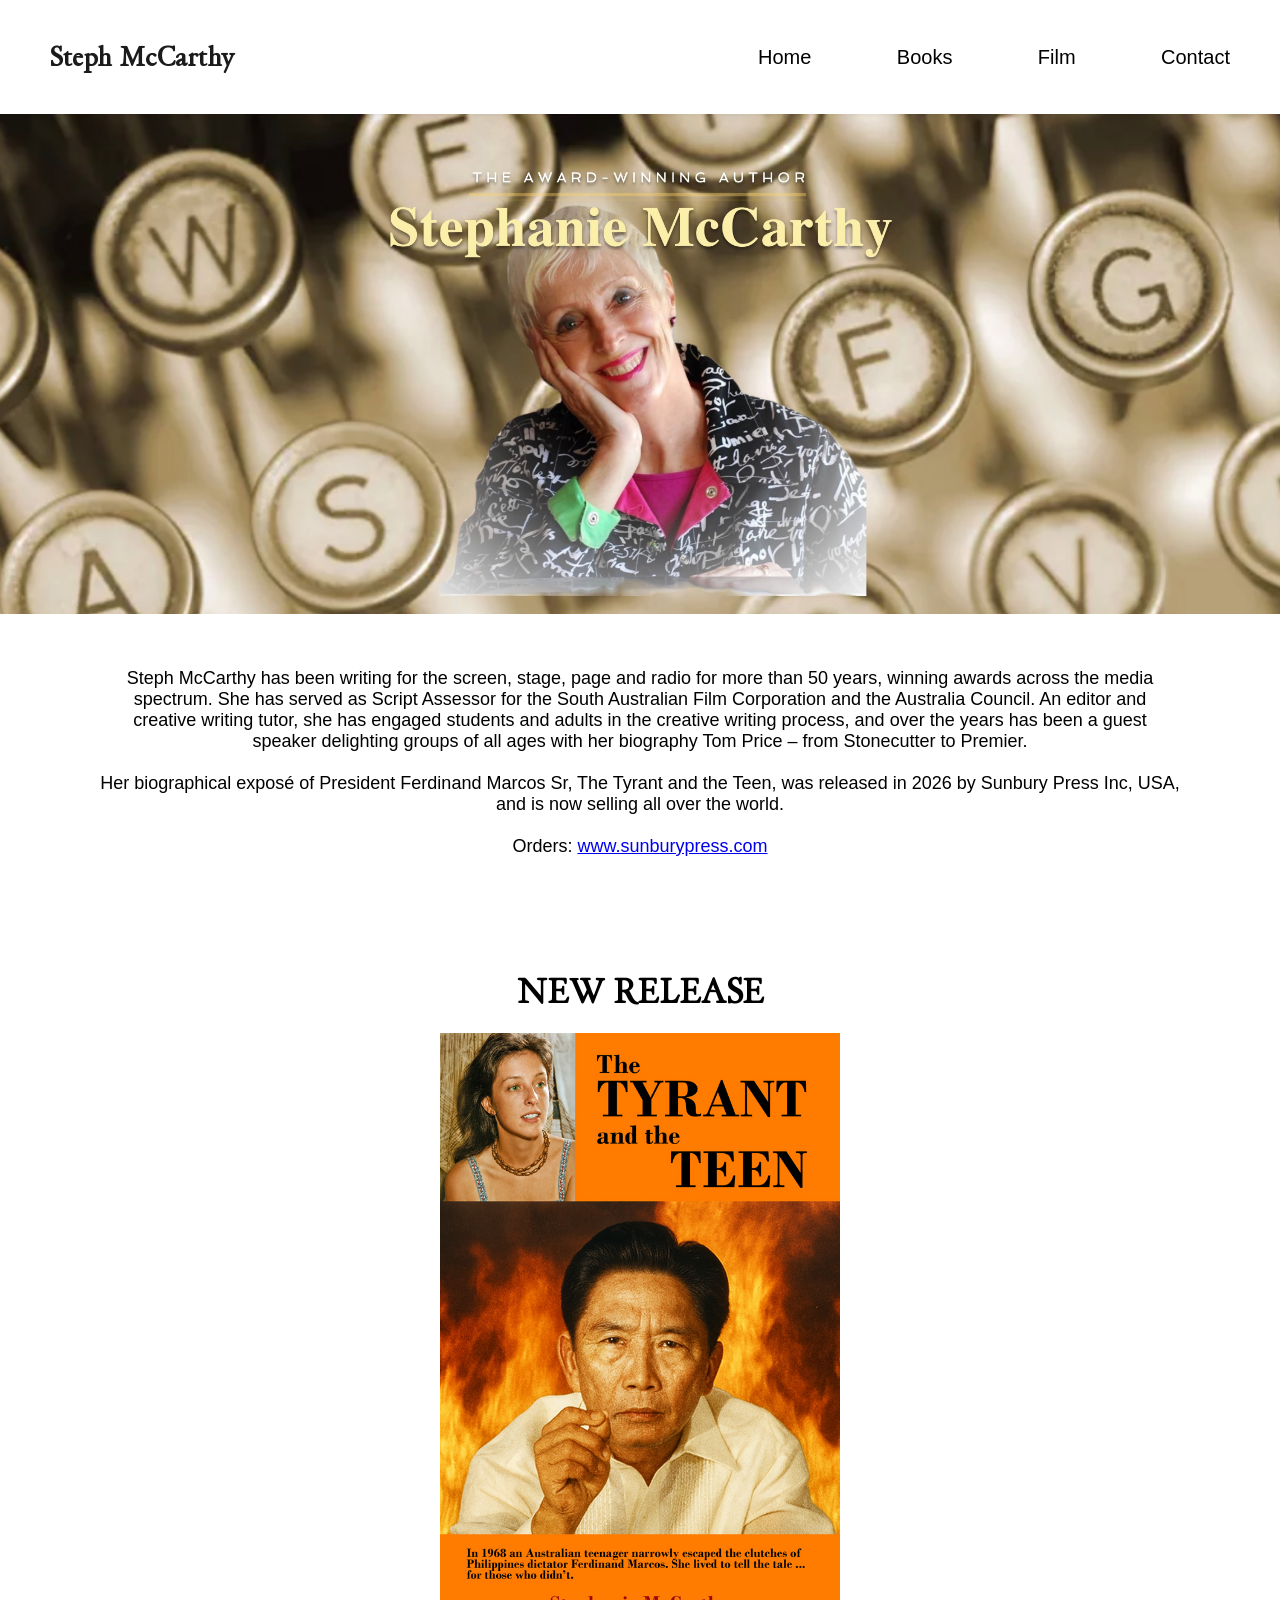
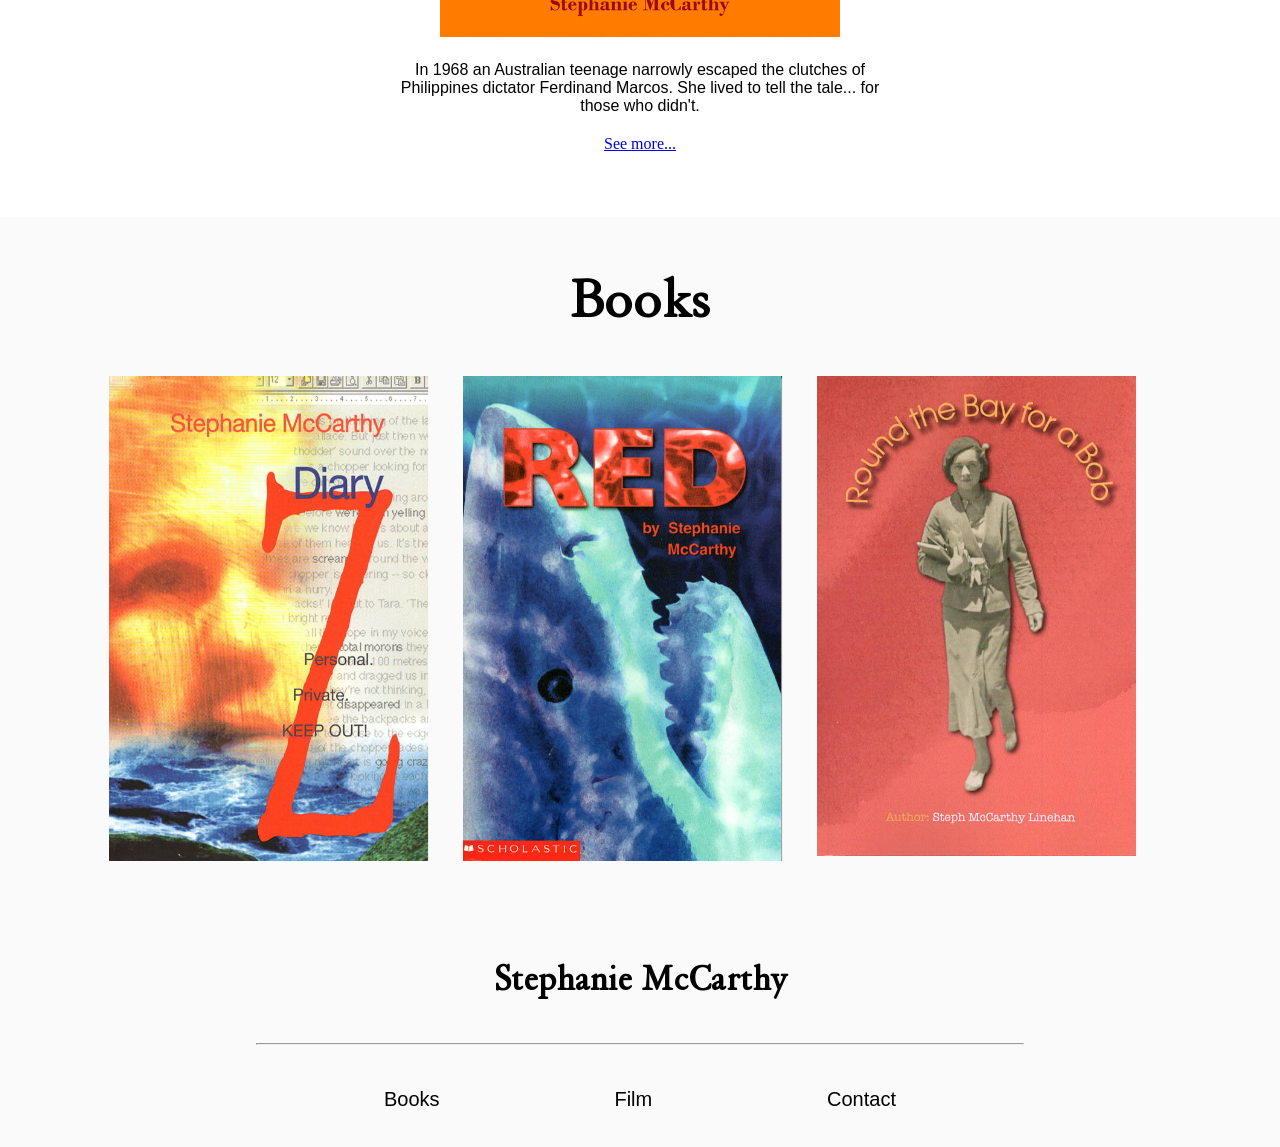
<file: index.html>
<!DOCTYPE html>
<html lang="en">
	<head>
		<meta charset="UTF-8" />
		<meta name="viewport" content="width=device-width, initial-scale=1.0" />
		<title>Steph McCarthy</title>
		<link rel="stylesheet" href="style.css" />
		<link rel="stylesheet" href="https://cdn.jsdelivr.net/npm/swiper@11/swiper-bundle.min.css" />
	</head>
	<body>
		<div class="mobile-menu hidden">
			<div class="full-screen-menu">
				<div class="mobile-nav-links">
					<ul>
						<a href="./index.html">
							<li>Home</li>
						</a>
						<a href="./books.html">
							<li>Books</li>
						</a>
						<a href="./film.html">
							<li>Film</li>
						</a>
						<a href="./contact.html">
							<li>Contact</li>
						</a>
					</ul>
				</div>
			</div>
		</div>
		<div class="header">
			<div class="logo">
				<a href="./index.html">
					<h1>Steph McCarthy</h1>
				</a>
			</div>
			<div class="nav-links">
				<ul>
					<a href="./index.html">
						<li>Home</li>
					</a>
					<a href="./books.html">
						<li>Books</li>
					</a>
					<a href="./film.html">
						<li>Film</li>
					</a>
					<a href="./contact.html">
						<li>Contact</li>
					</a>
				</ul>
			</div>
			<div class="hamburger header" onclick="toggleNav()">
				<span></span>
				<span></span>
				<span class="last-span"></span>
			</div>
		</div>
		<!-- ENDHEADER -->
		<div class="hero">
			<img src="./assets/Hero.jpg" alt="Stephanie McCarthy" />
		</div>
		<div class="about max-width">
			<p class="max-width" style="margin: 0 auto">
				Steph McCarthy has been writing for the screen, stage, page and radio for more than 50 years, winning awards across the media spectrum. She has served as Script Assessor for the South Australian Film Corporation and the Australia Council. An editor and creative writing tutor, she has engaged students and adults in the creative writing process, and over the years has been a guest speaker delighting groups of all ages with her biography Tom Price – from Stonecutter to Premier.
				<br /><br />
				Her biographical exposé of President Ferdinand Marcos Sr, The Tyrant and the Teen, was released in 2026 by Sunbury Press Inc, USA, and is now selling all over the world.
				<br /><br />
				Orders: <a href="http://www.sunburypress.com" target="_blank">www.sunburypress.com</a>
			</p>
		</div>
		<div class="new-release">
			<h1>NEW RELEASE</h1>
			<div class="book-img">
				<img src="./assets/t&t.jpg" alt="The Tyrant & the Teen" />
			</div>
			<p>In 1968 an Australian teenage narrowly escaped the clutches of Philippines dictator Ferdinand Marcos. She lived to tell the tale... for those who didn't.</p>
			<a href="./books.html">See more...</a>
		</div>

		<div class="books-home">
			<h1>Books</h1>
			<br />

			<div class="swiper books-swiper max-width">
				<div class="swiper-wrapper">
					<div class="swiper-slide">
						<a href="./books.html"><img src="./assets/diary-z.jpeg" alt="Bloody Marvelous" /></a>
					</div>
					<div class="swiper-slide">
						<a href="./books.html"><img src="./assets/Red.jpg" alt="Bloody Marvelous" /></a>
					</div>
					<div class="swiper-slide">
						<a href="./books.html"><img src="./assets/Bay-for-a-Bob.jpeg" alt="Bay For a Bob" /></a>
					</div>
					<div class="swiper-slide">
						<a href="./books.html"><img src="./assets/Tom.jpg" alt="Tom" /></a>
					</div>
					<div class="swiper-slide">
						<a href="./books.html"><img src="./assets/Erogeny.jpg" alt="Erogenyy" /></a>
					</div>
					<div class="swiper-slide">
						<a href="./books.html"><img src="./assets/diary-z.jpeg" alt="Diary Z" /></a>
					</div>
					<div class="swiper-slide">
						<a href="./books.html"><img src="./assets/MCD-1.jpg" alt="Bloody Marvelous" /></a>
					</div>
					<div class="swiper-slide">
						<a href="./books.html"><img src="./assets/MCD-2.jpg" alt="MCD 2>" /></a>
					</div>
					<div class="swiper-slide">
						<a href="./books.html"><img src="./assets/Bloody-Marvelous.jpg" alt="Bloody Marvelous" /></a>
					</div>
				</div>
			</div>
		</div>

		<!-- <div class="in-the-press">
      <h1>In the Press</h1>
      <br />
      <div class="swiper in-the-press-swiper max-width">
        <div class="swiper-wrapper">
          <div class="swiper-slide">
            <h2>Lorem Ipsum</h2>
            <p>Lorem, ipsum dolor sit amet consectetur adipisicing elit. Error voluptatum aspernatur praesentium autem voluptatem asperiores laboriosam! Natus maxime in ad? Doloremque ducimus nobis quos nesciunt enim, officia ipsam non reiciendis?</p>
            <a href="/" target="_blank">See More</a>
          </div>
          <div class="swiper-slide">
            <h2>Lorem Ipsum</h2>
            <p>Lorem, ipsum dolor sit amet consectetur adipisicing elit. Error voluptatum aspernatur praesentium autem voluptatem asperiores laboriosam! Natus maxime in ad? Doloremque ducimus nobis quos nesciunt enim, officia ipsam non reiciendis?</p>
            <a href="/" target="_blank">See More</a>
          </div>
          <div class="swiper-slide">
            <h2>Lorem Ipsum</h2>
            <p>Lorem, ipsum dolor sit amet consectetur adipisicing elit. Error voluptatum aspernatur praesentium autem voluptatem asperiores laboriosam! Natus maxime in ad? Doloremque ducimus nobis quos nesciunt enim, officia ipsam non reiciendis?</p>
            <a href="/" target="_blank">See More</a>
          </div>
          <div class="swiper-slide">
            <h2>Lorem Ipsum</h2>
            <p>Lorem, ipsum dolor sit amet consectetur adipisicing elit. Error voluptatum aspernatur praesentium autem voluptatem asperiores laboriosam! Natus maxime in ad? Doloremque ducimus nobis quos nesciunt enim, officia ipsam non reiciendis?</p>
            <a href="/" target="_blank">See More</a>
          </div>
        </div>
        <div class="swiper-button-next"></div>
        <div class="swiper-button-prev"></div>
      </div>
    </div> -->

		<footer>
			<h1>Stephanie McCarthy</h1>
			<br />
			<hr />
			<br />
			<div class="footer-nav-links">
				<ul>
					<a href="./books.html">
						<li>Books</li>
					</a>
					<a href="./film.html">
						<li>Film</li>
					</a>
					<a href="/contact.html">
						<li>Contact</li>
					</a>
				</ul>
			</div>
		</footer>
		<script src="https://cdnjs.cloudflare.com/ajax/libs/gsap/3.11.5/gsap.min.js"></script>
		<script src="https://cdn.jsdelivr.net/npm/swiper@11/swiper-bundle.min.js"></script>
		<script src="script.js"></script>
	</body>
</html>
</file>
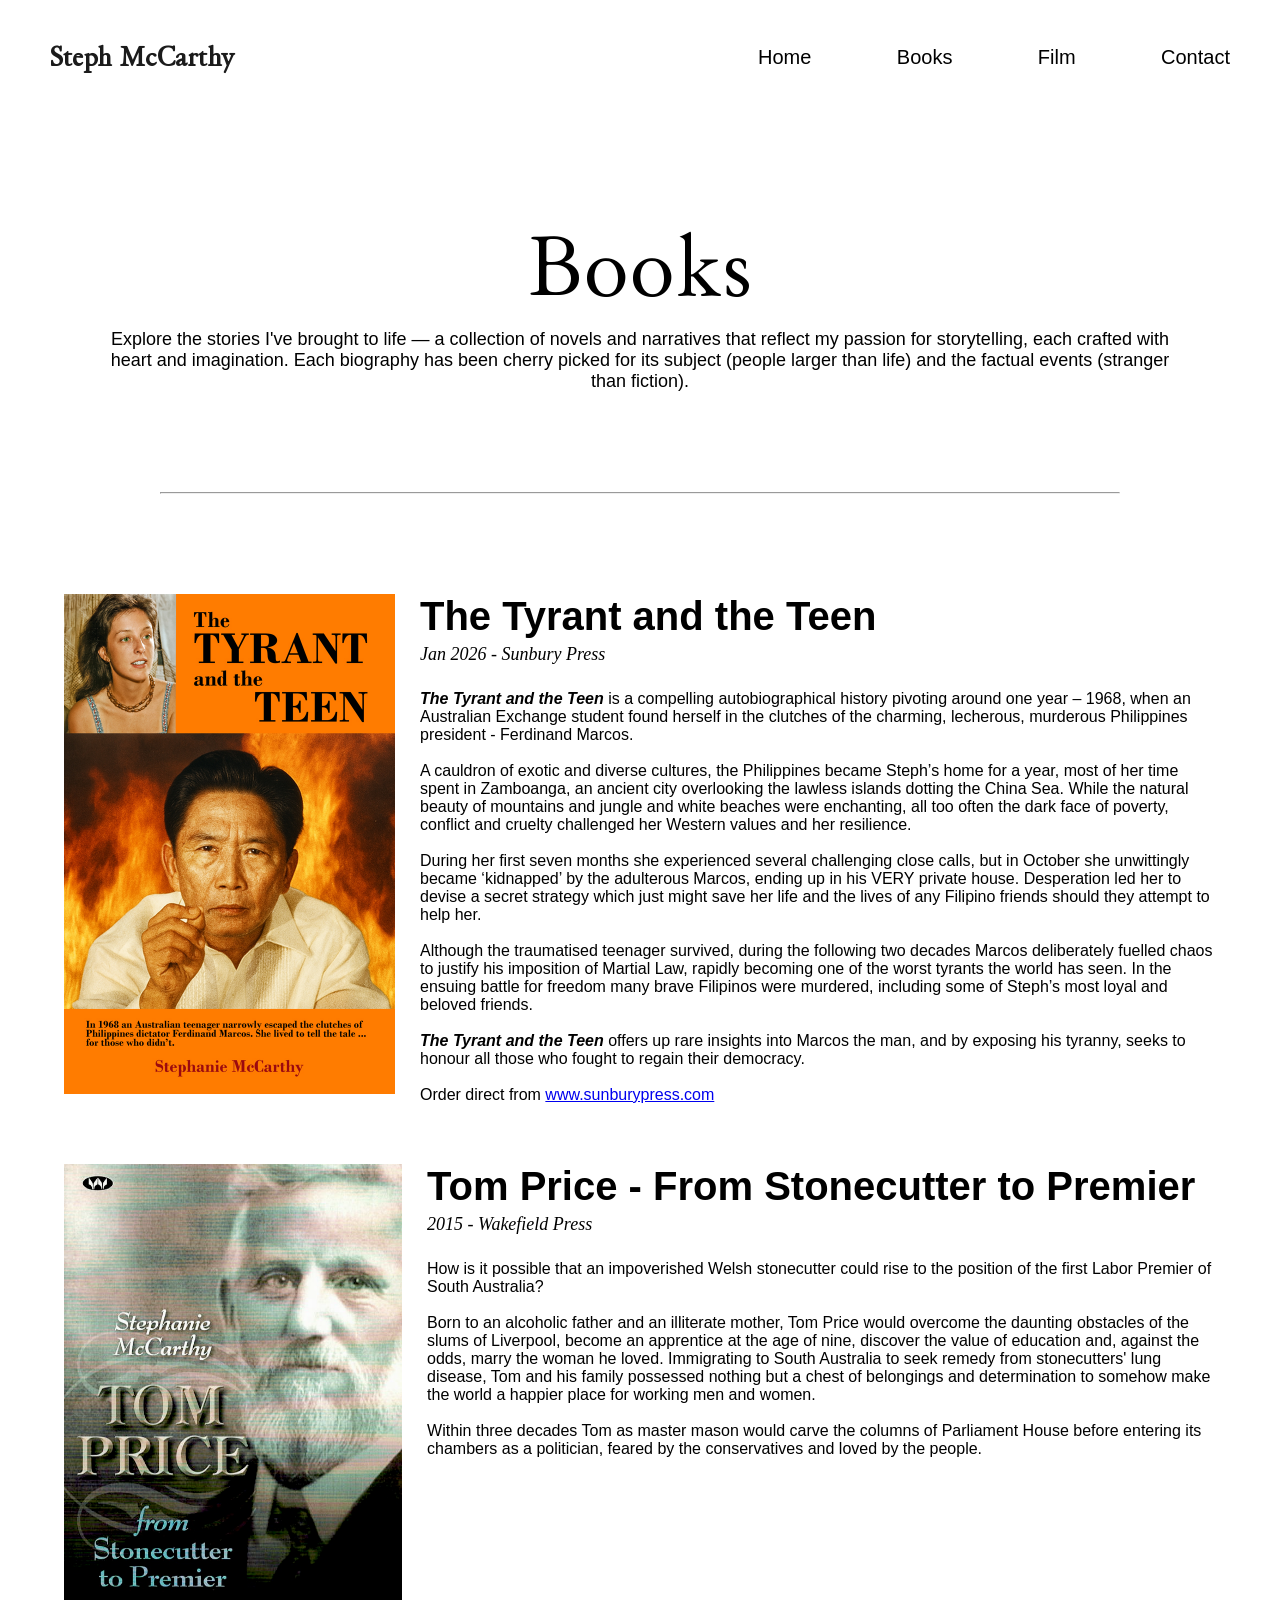
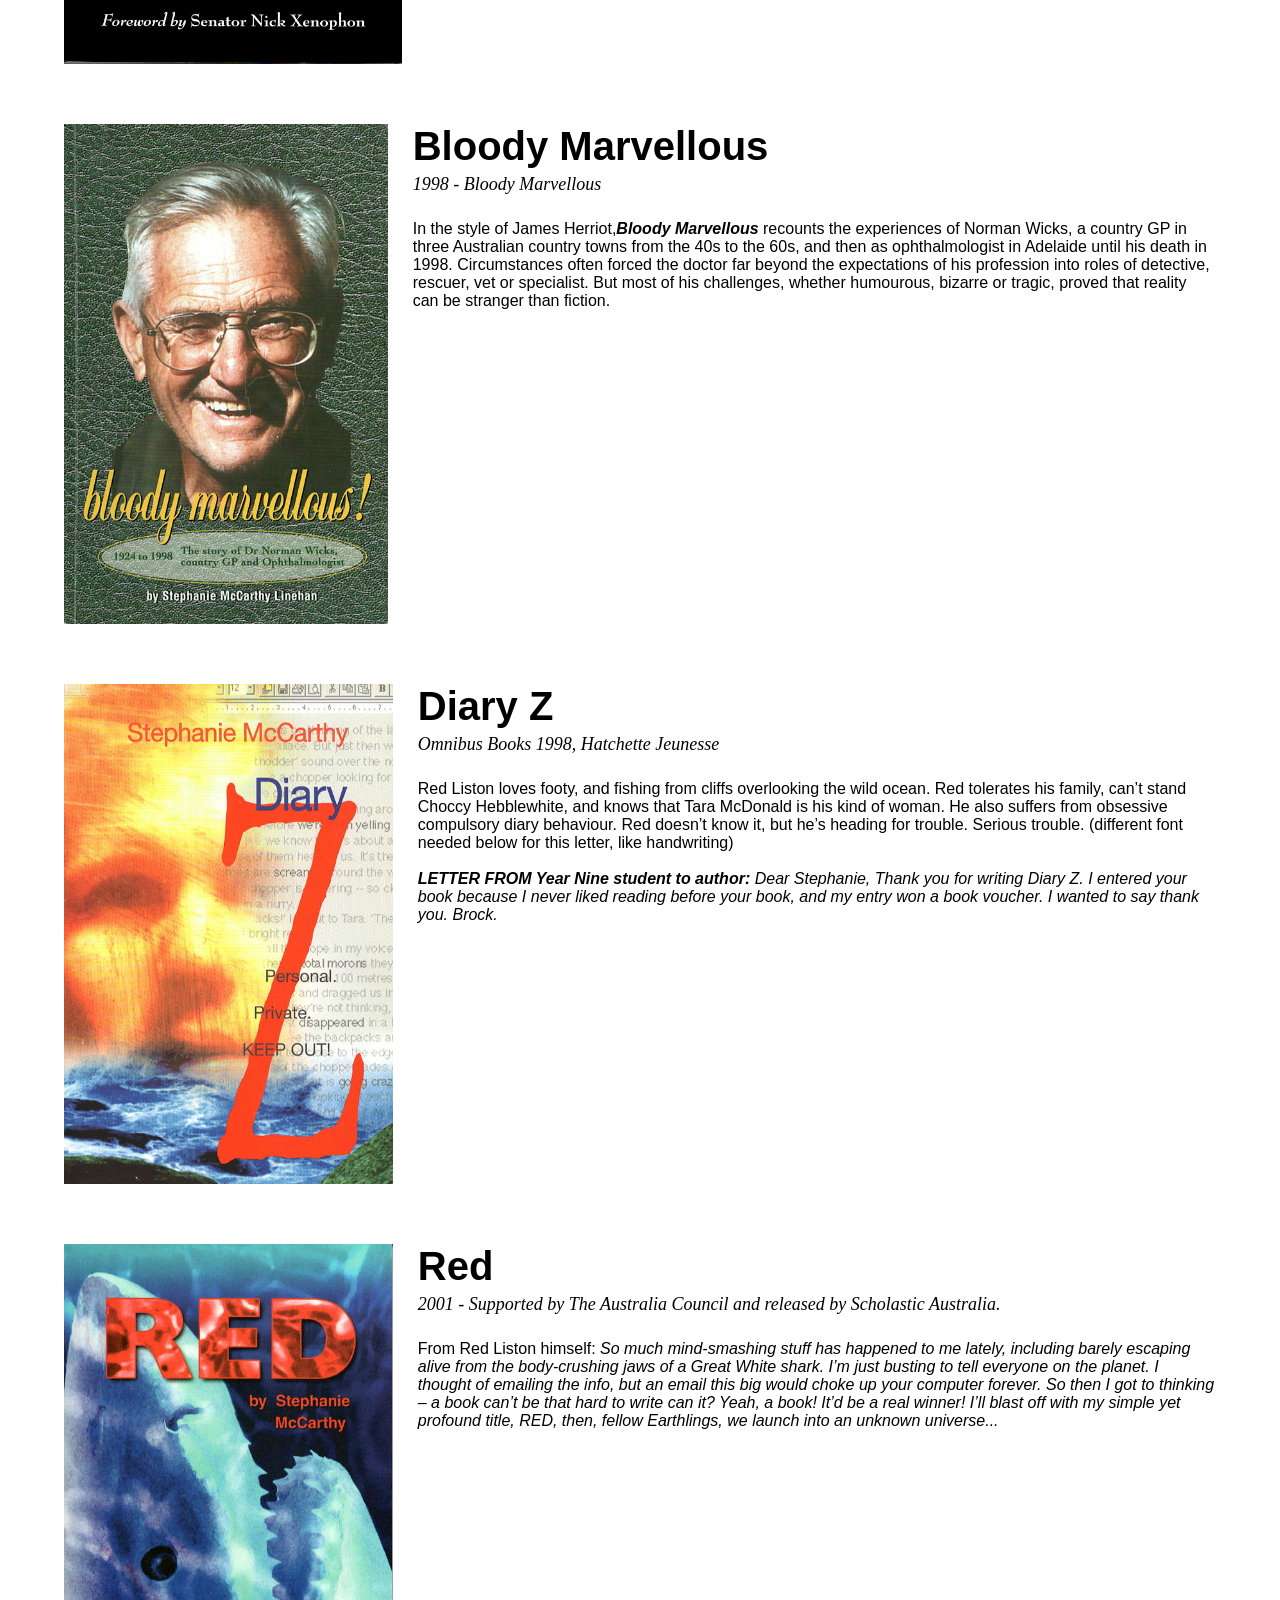
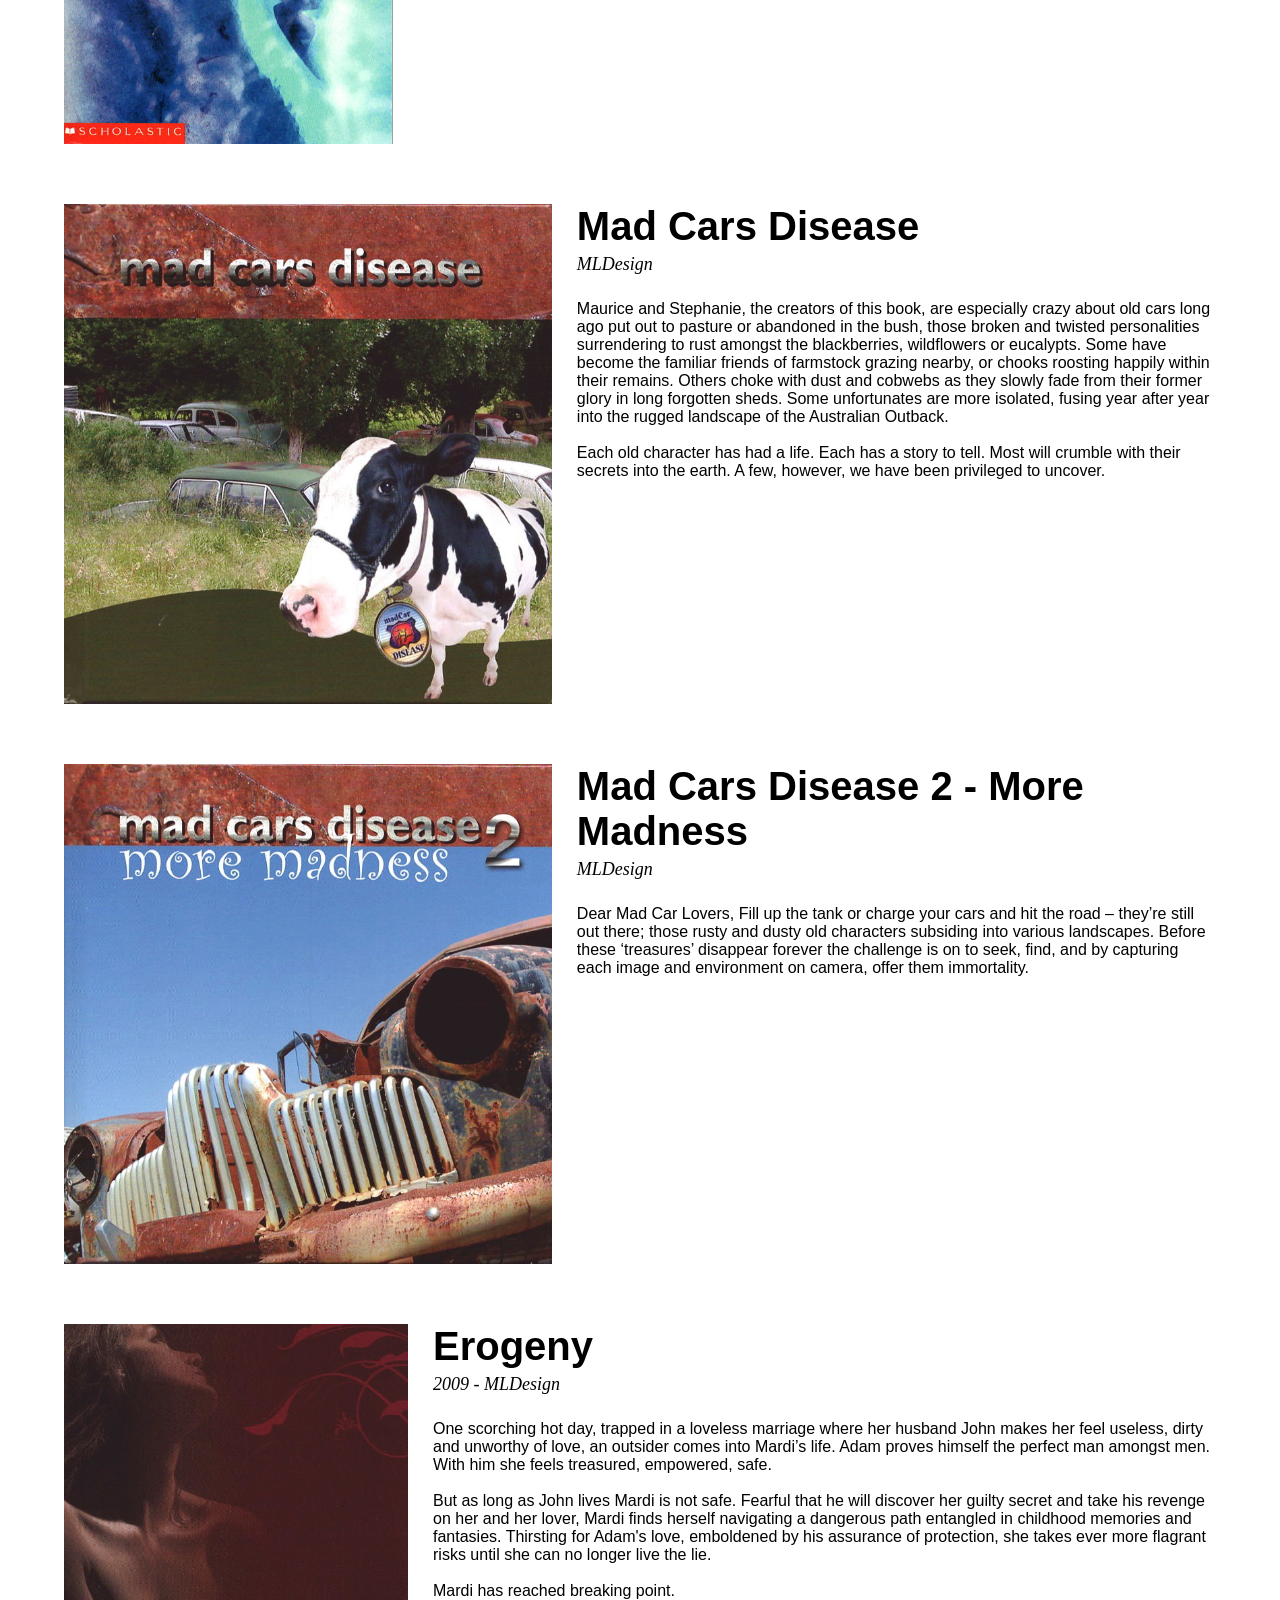
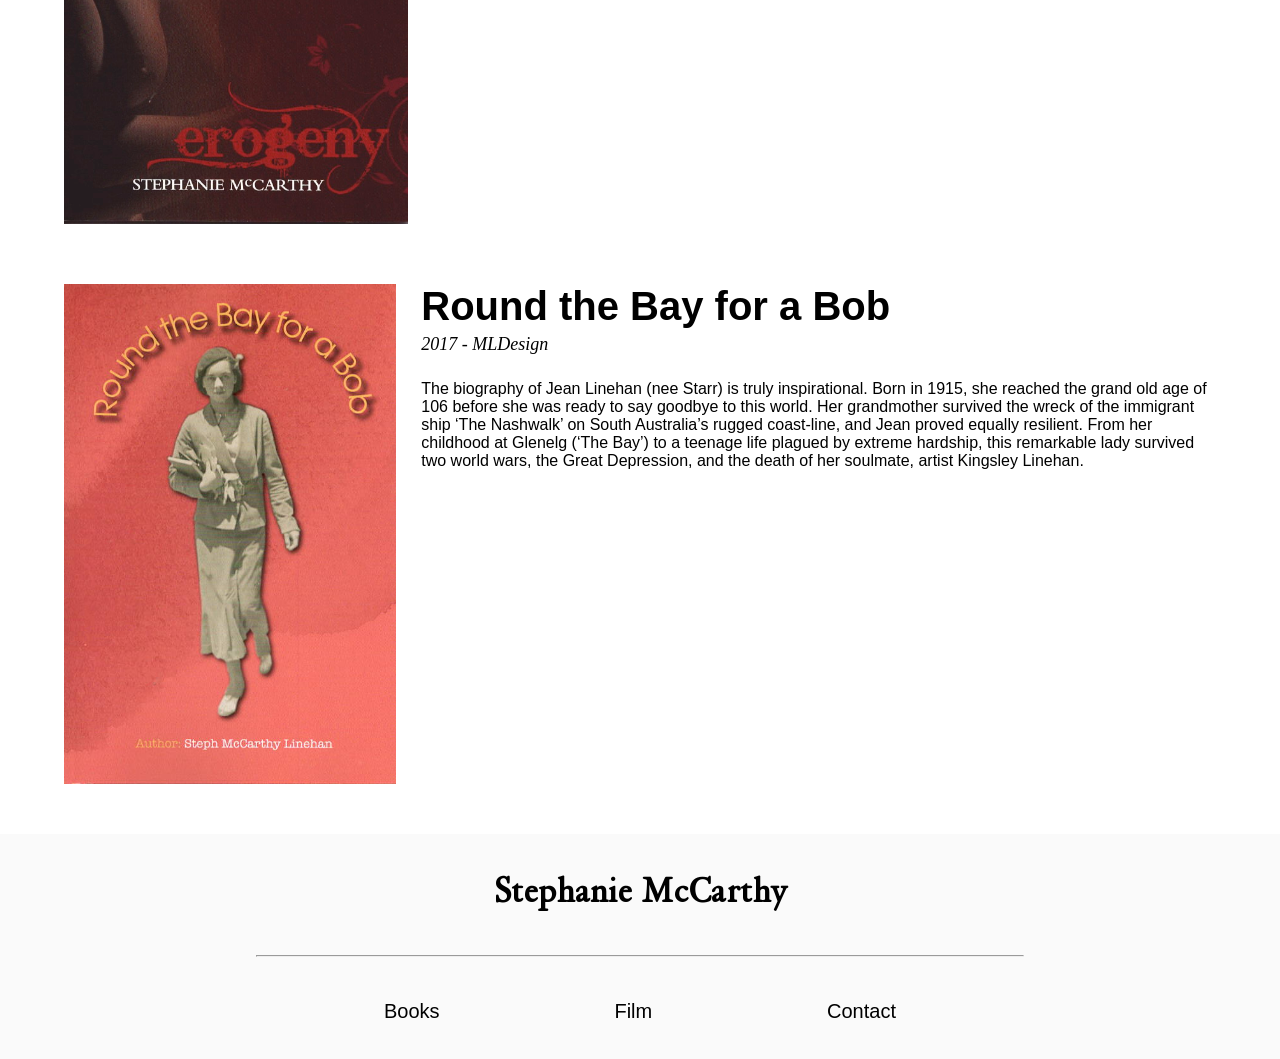
<file: books.html>
<!DOCTYPE html>
<html lang="en">
	<head>
		<meta charset="UTF-8" />
		<meta name="viewport" content="width=device-width, initial-scale=1.0" />
		<title>Steph McCarthy - Books</title>
		<link rel="stylesheet" href="style.css" />
	</head>
	<body>
		<div class="mobile-menu hidden">
			<div class="full-screen-menu">
				<div class="mobile-nav-links">
					<ul>
						<a href="./index.html">
							<li>Home</li>
						</a>
						<a href="./books.html">
							<li>Books</li>
						</a>
						<a href="./film.html">
							<li>Film</li>
						</a>
						<a href="./contact.html">
							<li>Contact</li>
						</a>
					</ul>
				</div>
			</div>
		</div>
		<div class="header">
			<div class="logo">
				<a href="./index.html">
					<h1>Steph McCarthy</h1>
				</a>
			</div>
			<div class="nav-links">
				<ul>
					<a href="./index.html">
						<li>Home</li>
					</a>
					<a href="./books.html">
						<li>Books</li>
					</a>
					<a href="./film.html">
						<li>Film</li>
					</a>
					<a href="./contact.html">
						<li>Contact</li>
					</a>
				</ul>
			</div>
			<div class="hamburger header" onclick="toggleNav()">
				<span></span>
				<span></span>
				<span class="last-span"></span>
			</div>
		</div>
		<!-- ENDHEADER -->
		<div class="books">
			<div class="intro max-width">
				<h1>Books</h1>
				<p class="max-width" style="margin: 0 auto">Explore the stories I've brought to life — a collection of novels and narratives that reflect my passion for storytelling, each crafted with heart and imagination. Each biography has been cherry picked for its subject (people larger than life) and the factual events (stranger than fiction).</p>
			</div>
			<hr />
			<div class="books-container">
				<div class="book-item max-width">
					<img src="./assets/t&t.jpg" alt="Tom" />
					<div class="book-info">
						<div class="book-heading">
							<h2>The Tyrant and the Teen</h2>
							<h3>Jan 2026 - Sunbury Press</h3>
						</div>
						<p>
							<span class="boldItalic">The Tyrant and the Teen</span> is a compelling autobiographical history pivoting around one year – 1968, when an Australian Exchange student found herself in the clutches of the charming, lecherous, murderous Philippines president - Ferdinand Marcos. <br /><br />
							A cauldron of exotic and diverse cultures, the Philippines became Steph’s home for a year, most of her time spent in Zamboanga, an ancient city overlooking the lawless islands dotting the China Sea. While the natural beauty of mountains and jungle and white beaches were enchanting, all too often the dark face of poverty, conflict and cruelty challenged her Western values and her resilience.
							<br /><br />
							During her first seven months she experienced several challenging close calls, but in October she unwittingly became ‘kidnapped’ by the adulterous Marcos, ending up in his VERY private house. Desperation led her to devise a secret strategy which just might save her life and the lives of any Filipino friends should they attempt to help her.
							<br />
							<br />
							Although the traumatised teenager survived, during the following two decades Marcos deliberately fuelled chaos to justify his imposition of Martial Law, rapidly becoming one of the worst tyrants the world has seen. In the ensuing battle for freedom many brave Filipinos were murdered, including some of Steph’s most loyal and beloved friends.
							<br /><br />
							<span class="boldItalic">The Tyrant and the Teen</span> offers up rare insights into Marcos the man, and by exposing his tyranny, seeks to honour all those who fought to regain their democracy. <br /><br />
							Order direct from <a href="http://www.sunburypress.com" target="_blank">www.sunburypress.com</a>
						</p>
					</div>
				</div>

				<div class="book-item max-width">
					<img src="./assets/Tom.jpg" alt="Tom" />
					<div class="book-info">
						<div class="book-heading">
							<h2>Tom Price - From Stonecutter to Premier</h2>
							<h3>2015 - Wakefield Press</h3>
						</div>
						<p>
							How is it possible that an impoverished Welsh stonecutter could rise to the position of the first Labor Premier of South Australia?<br /><br />Born to an alcoholic father and an illiterate mother, Tom Price would overcome the daunting obstacles of the slums of Liverpool, become an apprentice at the age of nine, discover the value of education and, against the odds, marry the woman he loved. Immigrating to South Australia to seek remedy from stonecutters' lung disease, Tom and his family possessed nothing but a chest of belongings and determination to somehow make the world a happier place for working men and women. <br /><br />Within three decades Tom as master mason would carve the columns of Parliament House before entering its chambers as a politician, feared by the
							conservatives and loved by the people.
						</p>
					</div>
				</div>

				<div class="book-item max-width">
					<img src="./assets/Bloody-Marvelous.jpg" alt="Bloody Marvelous" />
					<div class="book-info">
						<div class="book-heading">
							<h2>Bloody Marvellous</h2>
							<h3>1998 - Bloody Marvellous</h3>
						</div>
						<p>In the style of James Herriot,<span class="boldItalic">Bloody Marvellous</span> recounts the experiences of Norman Wicks, a country GP in three Australian country towns from the 40s to the 60s, and then as ophthalmologist in Adelaide until his death in 1998. Circumstances often forced the doctor far beyond the expectations of his profession into roles of detective, rescuer, vet or specialist. But most of his challenges, whether humourous, bizarre or tragic, proved that reality can be stranger than fiction.</p>
					</div>
				</div>

				<div class="book-item max-width">
					<img src="./assets/diary-z.jpeg" alt="Diary Z" />
					<div class="book-info">
						<div class="book-heading">
							<h2>Diary Z</h2>
							<h3>Omnibus Books 1998, Hatchette Jeunesse</h3>
						</div>
						<p>
							Red Liston loves footy, and fishing from cliffs overlooking the wild ocean. Red tolerates his family, can’t stand Choccy Hebblewhite, and knows that Tara McDonald is his kind of woman. He also suffers from obsessive compulsory diary behaviour. Red doesn’t know it, but he’s heading for trouble. Serious trouble. (different font needed below for this letter, like handwriting) <br /><br />
							<b>LETTER FROM Year Nine student to author:</b> <i>Dear Stephanie, Thank you for writing Diary Z. I entered your book because I never liked reading before your book, and my entry won a book voucher. I wanted to say thank you. Brock.</i>
						</p>
					</div>
				</div>

				<div class="book-item max-width">
					<img src="./assets/Red.jpg" alt="Diary Z" />
					<div class="book-info">
						<div class="book-heading">
							<h2>Red</h2>
							<h3>2001 - Supported by The Australia Council and released by Scholastic Australia.</h3>
						</div>
						<p>From Red Liston himself: <i>So much mind-smashing stuff has happened to me lately, including barely escaping alive from the body-crushing jaws of a Great White shark. I’m just busting to tell everyone on the planet. I thought of emailing the info, but an email this big would choke up your computer forever. So then I got to thinking – a book can’t be that hard to write can it? Yeah, a book! It’d be a real winner! I’ll blast off with my simple yet profound title, RED, then, fellow Earthlings, we launch into an unknown universe...</i></p>
					</div>
				</div>

				<div class="book-item max-width">
					<img src="./assets/MCD-1.jpg" alt="MCD>" />
					<div class="book-info">
						<div class="book-heading">
							<h2>Mad Cars Disease</h2>
							<h3>MLDesign</h3>
						</div>
						<p>
							Maurice and Stephanie, the creators of this book, are especially crazy about old cars long ago put out to pasture or abandoned in the bush, those broken and twisted personalities surrendering to rust amongst the blackberries, wildflowers or eucalypts. Some have become the familiar friends of farmstock grazing nearby, or chooks roosting happily within their remains. Others choke with dust and cobwebs as they slowly fade from their former glory in long forgotten sheds. Some unfortunates are more isolated, fusing year after year into the rugged landscape of the Australian Outback. <br /><br />
							Each old character has had a life. Each has a story to tell. Most will crumble with their secrets into the earth. A few, however, we have been privileged to uncover.
						</p>
					</div>
				</div>

				<div class="book-item max-width">
					<img src="./assets/MCD-2.jpg" alt="MCD 2>" />
					<div class="book-info">
						<div class="book-heading">
							<h2>Mad Cars Disease 2 - More Madness</h2>
							<h3>MLDesign</h3>
						</div>
						<p>Dear Mad Car Lovers, Fill up the tank or charge your cars and hit the road – they’re still out there; those rusty and dusty old characters subsiding into various landscapes. Before these ‘treasures’ disappear forever the challenge is on to seek, find, and by capturing each image and environment on camera, offer them immortality.</p>
					</div>
				</div>

				<div class="book-item max-width">
					<img src="./assets/Erogeny.jpg" alt="Erogeny" />
					<div class="book-info">
						<div class="book-heading">
							<h2>Erogeny</h2>
							<h3>2009 - MLDesign</h3>
						</div>
						<p>One scorching hot day, trapped in a loveless marriage where her husband John makes her feel useless, dirty and unworthy of love, an outsider comes into Mardi’s life. Adam proves himself the perfect man amongst men. With him she feels treasured, empowered, safe. <br /><br />But as long as John lives Mardi is not safe. Fearful that he will discover her guilty secret and take his revenge on her and her lover, Mardi finds herself navigating a dangerous path entangled in childhood memories and fantasies. Thirsting for Adam's love, emboldened by his assurance of protection, she takes ever more flagrant risks until she can no longer live the lie. <br /><br />Mardi has reached breaking point.</p>
					</div>
				</div>

				<div class="book-item max-width">
					<img src="./assets/Bay-for-a-Bob.jpeg" alt="Bay For a Bob" />
					<div class="book-info">
						<div class="book-heading">
							<h2>Round the Bay for a Bob</h2>
							<h3>2017 - MLDesign</h3>
						</div>
						<p>The biography of Jean Linehan (nee Starr) is truly inspirational. Born in 1915, she reached the grand old age of 106 before she was ready to say goodbye to this world. Her grandmother survived the wreck of the immigrant ship ‘The Nashwalk’ on South Australia’s rugged coast-line, and Jean proved equally resilient. From her childhood at Glenelg (‘The Bay’) to a teenage life plagued by extreme hardship, this remarkable lady survived two world wars, the Great Depression, and the death of her soulmate, artist Kingsley Linehan.</p>
					</div>
				</div>
			</div>
		</div>

		<footer>
			<h1>Stephanie McCarthy</h1>
			<br />
			<hr />
			<br />
			<div class="footer-nav-links">
				<ul>
					<a href="./books.html">
						<li>Books</li>
					</a>
					<a href="./film.html">
						<li>Film</li>
					</a>
					<a href="./contact.html">
						<li>Contact</li>
					</a>
				</ul>
			</div>
		</footer>
		<script src="https://cdnjs.cloudflare.com/ajax/libs/gsap/3.11.5/gsap.min.js"></script>
		<script src="https://cdn.jsdelivr.net/npm/swiper@11/swiper-bundle.min.js"></script>
		<script src="script.js"></script>
	</body>
</html>
</file>
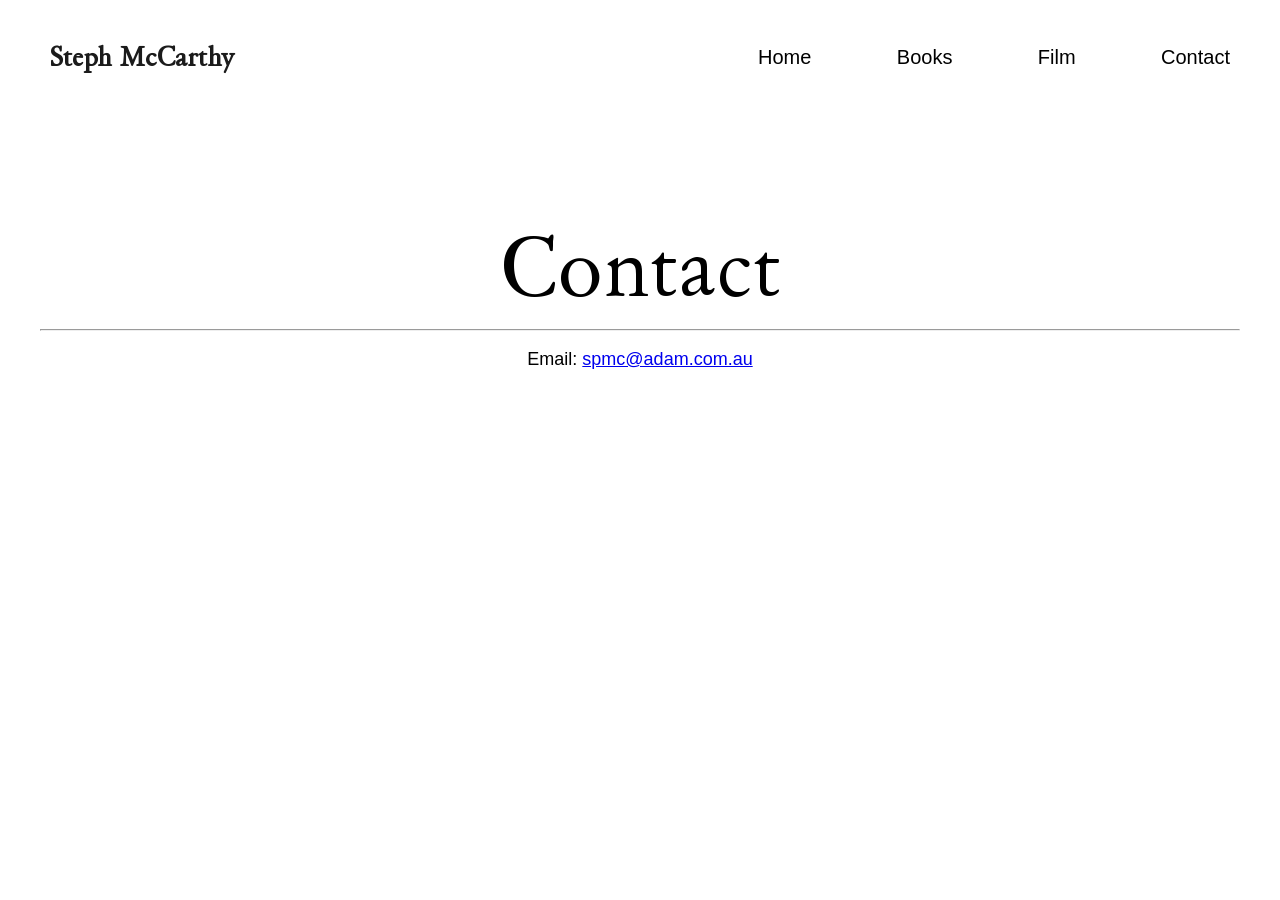
<file: contact.html>
<!DOCTYPE html>
<html lang="en">
  <head>
    <meta charset="UTF-8" />
    <meta name="viewport" content="width=device-width, initial-scale=1.0" />
    <title>Steph McCarthy - Contact</title>
    <link rel="stylesheet" href="style.css" />
  </head>
  <body>
    <div class="mobile-menu hidden">
      <div class="full-screen-menu">
        <div class="mobile-nav-links">
          <ul>
            <a href="./index.html">
              <li>Home</li>
            </a>
            <a href="./books.html">
              <li>Books</li>
            </a>
            <a href="./film.html">
              <li>Film</li>
            </a>
            <a href="/contact.html">
              <li>Contact</li>
            </a>
          </ul>
        </div>
      </div>
    </div>
    <div class="header">
      <div class="logo">
        <a href="./index.html">
          <h1>Steph McCarthy</h1>
        </a>
      </div>
      <div class="nav-links">
        <ul>
          <a href="./index.html">
            <li>Home</li>
          </a>
          <a href="./books.html">
            <li>Books</li>
          </a>
          <a href="./film.html">
            <li>Film</li>
          </a>
          <a href="./contact.html">
            <li>Contact</li>
          </a>
        </ul>
      </div>
      <div class="hamburger header" onclick="toggleNav()">
        <span></span>
        <span></span>
        <span class="last-span"></span>
      </div>
    </div>

    <div class="contact">
      <div class="intro max-width">
        <h1>Contact</h1>
        <hr />

        <br />
        <p class="max-width" style="margin: 0 auto">Email: <a href="mailto:spmc@adam.com.au">spmc@adam.com.au</a></p>
      </div>
    </div>
    <script src="https://cdnjs.cloudflare.com/ajax/libs/gsap/3.11.5/gsap.min.js"></script>
    <script src="https://cdn.jsdelivr.net/npm/swiper@11/swiper-bundle.min.js"></script>
    <script src="script.js"></script>
  </body>
</html>
</file>
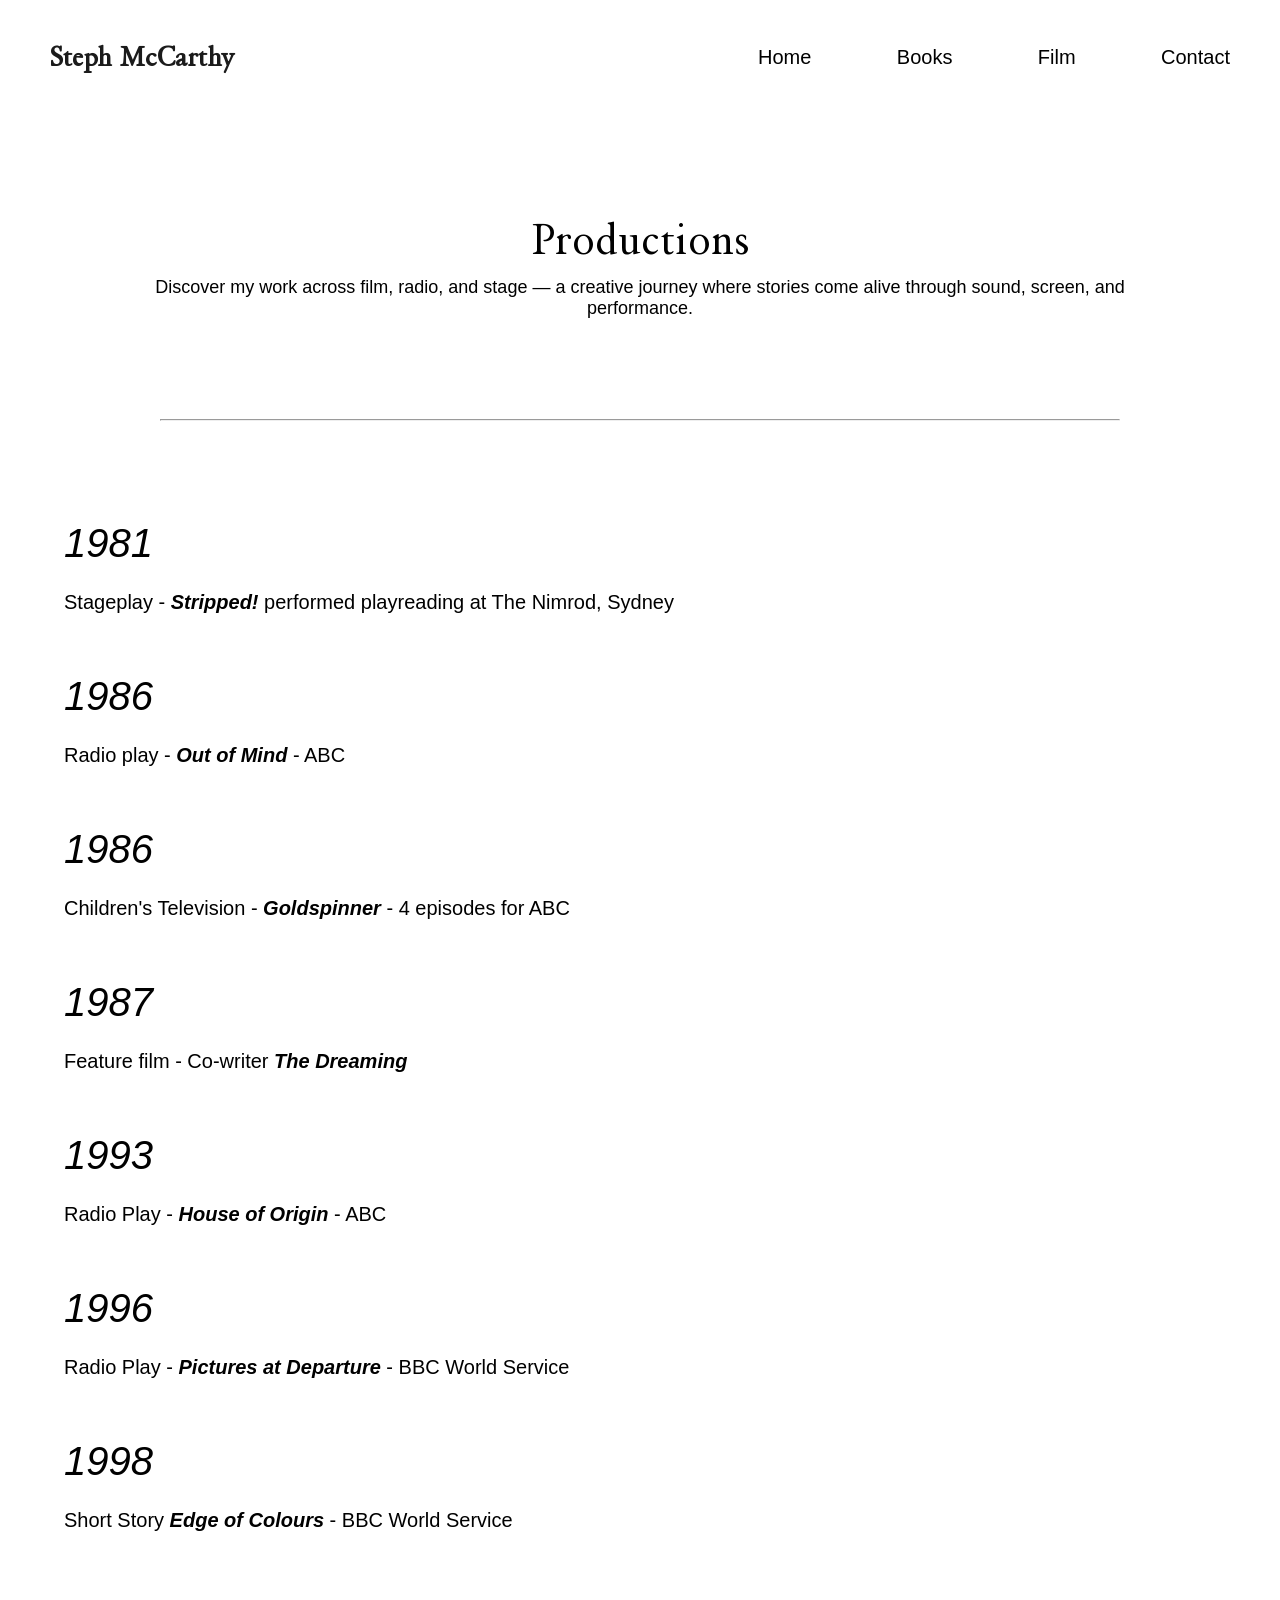
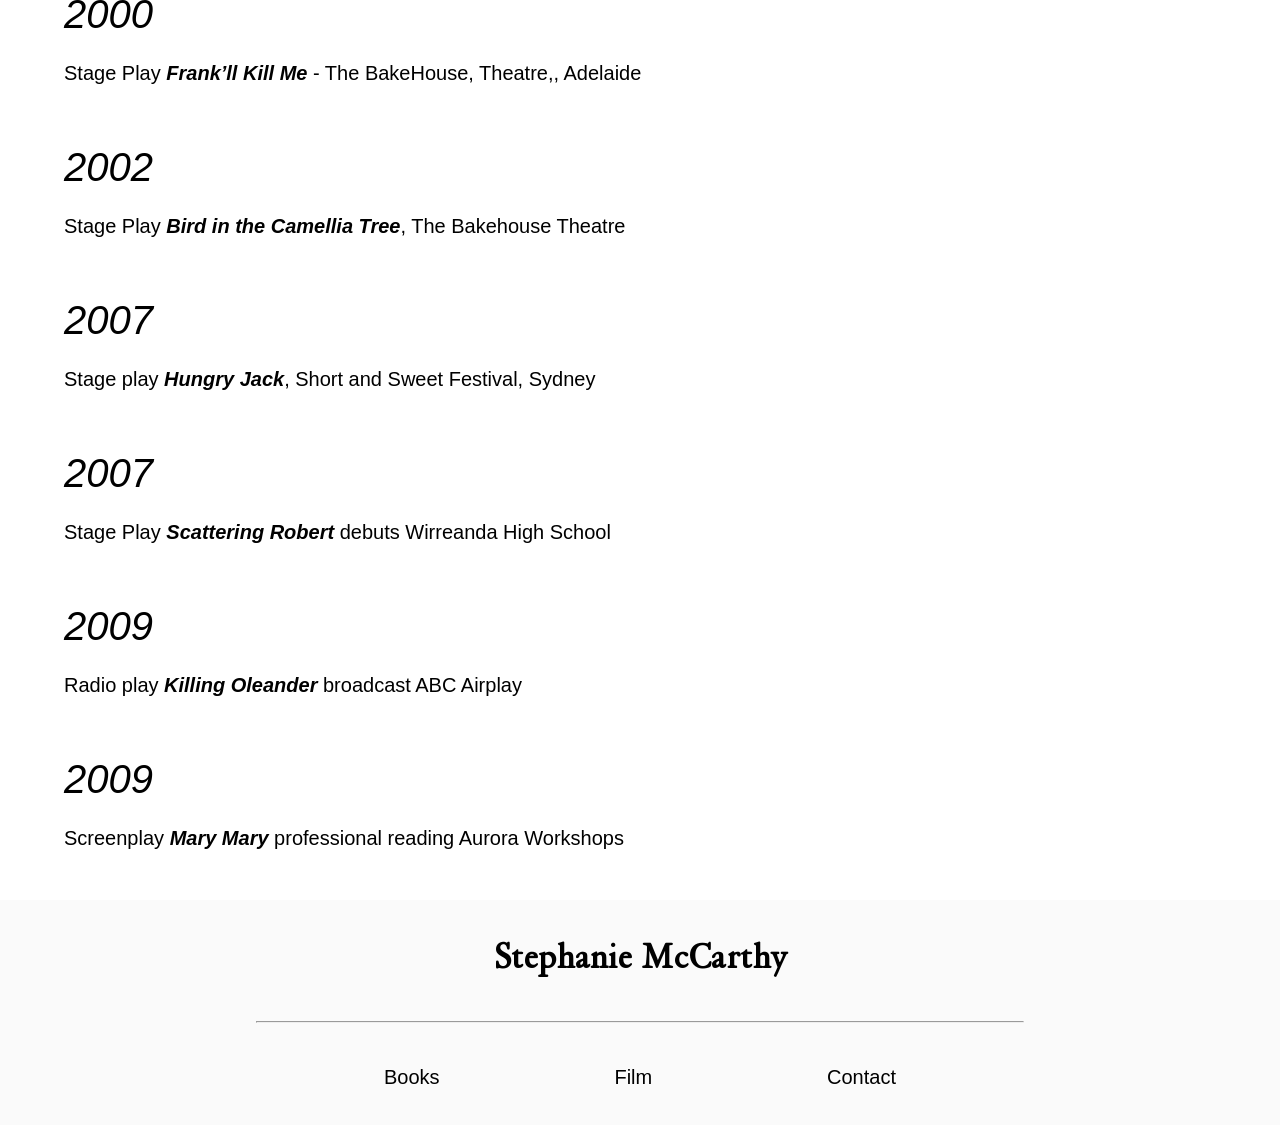
<file: film.html>
<!DOCTYPE html>
<html lang="en">
	<head>
		<meta charset="UTF-8" />
		<meta name="viewport" content="width=device-width, initial-scale=1.0" />
		<title>Steph McCarthy - Film</title>
		<link rel="stylesheet" href="style.css" />
	</head>
	<body>
		<div class="mobile-menu hidden">
			<div class="full-screen-menu">
				<div class="mobile-nav-links">
					<ul>
						<a href="./index.html">
							<li>Home</li>
						</a>
						<a href="./books.html">
							<li>Books</li>
						</a>
						<a href="./film.html">
							<li>Film</li>
						</a>
						<a href="./contact.html">
							<li>Contact</li>
						</a>
					</ul>
				</div>
			</div>
		</div>
		<div class="header">
			<div class="logo">
				<a href="./index.html">
					<h1>Steph McCarthy</h1>
				</a>
			</div>
			<div class="nav-links">
				<ul>
					<a href="./index.html">
						<li>Home</li>
					</a>
					<a href="./books.html">
						<li>Books</li>
					</a>
					<a href="./film.html">
						<li>Film</li>
					</a>
					<a href="./contact.html">
						<li>Contact</li>
					</a>
				</ul>
			</div>
			<div class="hamburger header" onclick="toggleNav()">
				<span></span>
				<span></span>
				<span class="last-span"></span>
			</div>
		</div>
		<!-- ENDHEADER -->
		<div class="links">
			<div class="intro max-width">
				<h1>Productions</h1>
				<p class="max-width" style="margin: 0 auto">Discover my work across film, radio, and stage — a creative journey where stories come alive through sound, screen, and performance.</p>
			</div>
			<hr />
			<div class="links-container">
				<div class="link-item max-width">
					<div class="link-info">
						<div class="link-heading">
							<h2>1981</h2>
						</div>
						<p>Stageplay - <b>Stripped!</b> performed playreading at The Nimrod, Sydney</p>
					</div>
				</div>

				<div class="link-item max-width">
					<div class="link-info">
						<div class="link-heading">
							<h2>1986</h2>
						</div>
						<p>Radio play - <b>Out of Mind</b> - ABC</p>
					</div>
				</div>

				<div class="link-item max-width">
					<div class="link-info">
						<div class="link-heading">
							<h2>1986</h2>
						</div>
						<p>Children&#39;s Television - <b>Goldspinner</b> - 4 episodes for ABC</p>
					</div>
				</div>

				<div class="link-item max-width">
					<div class="link-info">
						<div class="link-heading">
							<h2>1987</h2>
						</div>
						<p>Feature film - Co-writer <b>The Dreaming</b></p>
					</div>
				</div>

				<div class="link-item max-width">
					<div class="link-info">
						<div class="link-heading">
							<h2>1993</h2>
						</div>
						<p>Radio Play - <b>House of Origin</b> - ABC</p>
					</div>
				</div>

				<div class="link-item max-width">
					<div class="link-info">
						<div class="link-heading">
							<h2>1996</h2>
						</div>
						<p>Radio Play - <b>Pictures at Departure</b> - BBC World Service</p>
					</div>
				</div>

				<div class="link-item max-width">
					<div class="link-info">
						<div class="link-heading">
							<h2>1998</h2>
						</div>
						<p>Short Story <b>Edge of Colours</b> - BBC World Service</p>
					</div>
				</div>

				<div class="link-item max-width">
					<div class="link-info">
						<div class="link-heading">
							<h2>2000</h2>
						</div>
						<p>Stage Play <b>Frank’ll Kill Me</b> - The BakeHouse, Theatre,, Adelaide</p>
					</div>
				</div>

				<div class="link-item max-width">
					<div class="link-info">
						<div class="link-heading">
							<h2>2002</h2>
						</div>
						<p>Stage Play <b>Bird in the Camellia Tree</b>, The Bakehouse Theatre</p>
					</div>
				</div>

				<div class="link-item max-width">
					<div class="link-info">
						<div class="link-heading">
							<h2>2007</h2>
						</div>
						<p>Stage play <b>Hungry Jack</b>, Short and Sweet Festival, Sydney</p>
					</div>
				</div>

				<div class="link-item max-width">
					<div class="link-info">
						<div class="link-heading">
							<h2>2007</h2>
						</div>
						<p>Stage Play <b>Scattering Robert</b> debuts Wirreanda High School</p>
					</div>
				</div>

				<div class="link-item max-width">
					<div class="link-info">
						<div class="link-heading">
							<h2>2009</h2>
						</div>
						<p>Radio play <b>Killing Oleander</b> broadcast ABC Airplay</p>
					</div>
				</div>

				<div class="link-item max-width">
					<div class="link-info">
						<div class="link-heading">
							<h2>2009</h2>
						</div>
						<p>Screenplay <b>Mary Mary</b> professional reading Aurora Workshops</p>
					</div>
				</div>

				<!-- <br />
        <h1>Stage</h1>

        <div class="link-item max-width">
          <div class="link-info">
            <div class="link-heading">
              <h2>Frank’ll Kill Me</h2>
            </div>
            <p>2000: Full-length, performed over three nights at the Adelaide Festival of One.</p>
          </div>
        </div>

        <div class="link-item max-width">
          <div class="link-info">
            <div class="link-heading">
              <h2>Bird in the Camellia Tree</h2>
            </div>
            <p>2002: Full length, mentorship from the Australia Council,; joint winner in the national Rodney Seaborn award - $5000 to realise a professional performance reading.</p>
          </div>
        </div>

        <div class="link-item max-width">
          <div class="link-info">
            <div class="link-heading">
              <h2>Bird in the Camellia Tree</h2>
            </div>
            <p>2004: Full-length, short-listed by the Australia Council for a residency workshop in Banff, Canada.</p>
          </div>
        </div>

        <div class="link-item max-width">
          <div class="link-info">
            <div class="link-heading">
              <h2>Hungry Jack</h2>
            </div>
            <p>2007: Short play, selected for the Short & Sweet Festival at The Newtown Theatre in Sydney.</p>
          </div>
        </div>

        <div class="link-item max-width">
          <div class="link-info">
            <div class="link-heading">
              <h2>Scattering Robert</h2>
            </div>
            <p>2007: Full length, premieres at Wirreanda High School and performed by many other Australian high schools thereafter.</p>
          </div>
        </div>

        <br />
        <h1>Radio</h1>

        <div class="link-item max-width">
          <div class="link-info">
            <div class="link-heading">
              <h2>Out of Mind</h2>
            </div>
            <p>1987: Joint winner of the ABC Ian Reed prize</p>
          </div>
        </div>

        <div class="link-item max-width">
          <div class="link-info">
            <div class="link-heading">
              <h2>Pictures at Departure</h2>
            </div>
            <p>1995: BBC World Service Best Play Asia Pacific; AWGIE award (Australian Writers’ Guild)</p>
          </div>
        </div>

        <div class="link-item max-width">
          <div class="link-info">
            <div class="link-heading">
              <h2>Bird in the Camellia Tree</h2>
            </div>
            <p>1997: BBC World Service Silver Award</p>
          </div>
        </div>

        <div class="link-item max-width">
          <div class="link-info">
            <div class="link-heading">
              <h2>Killing Oleander</h2>
            </div>
            <p>2007: Best Play Asia Pacific, BBC World Service (from a record 1200 entries)</p>
          </div>
        </div>

        <div class="link-item max-width">
          <div class="link-info">
            <div class="link-heading">
              <h2>Killing Oleander</h2>
            </div>
            <p>2009: Broadcast by the ABC on AirPlay</p>
          </div>
        </div>

        <div class="link-item max-width">
          <div class="link-info">
            <div class="link-heading">
              <h2>Killing Oleander</h2>
            </div>
            <p>2010: wins Australian Writers’ Guild award</p>
          </div>
        </div> -->

				<!-- / -->
			</div>
		</div>

		<footer>
			<h1>Stephanie McCarthy</h1>
			<br />
			<hr />
			<br />
			<div class="footer-nav-links">
				<ul>
					<a href="./books.html">
						<li>Books</li>
					</a>
					<a href="./film.html">
						<li>Film</li>
					</a>
					<a href="./contact.html">
						<li>Contact</li>
					</a>
				</ul>
			</div>
		</footer>
		<script src="https://cdnjs.cloudflare.com/ajax/libs/gsap/3.11.5/gsap.min.js"></script>
		<script src="https://cdn.jsdelivr.net/npm/swiper@11/swiper-bundle.min.js"></script>
		<script src="script.js"></script>
	</body>
</html>
</file>
<file: style.css>
@font-face {
  font-family: "Day Roman";
  src: url("./assets/DayRoman.woff2") format("woff2"), url("./assets/DayRoman.woff") format("woff");
  font-weight: normal;
  font-style: normal;
  font-display: swap;
}
* {
  box-sizing: border-box;
  padding: 0px;
  margin: 0px;
}

body {
  background-color: #fff;
}

.max-width {
  max-width: 1200px;
  width: 90%;
}

h1 {
  font-family: "Day Roman", serif;
}

h2 {
  font-family: "Helvetica", sans-serif;
  font-weight: 600;
}

p {
  font-weight: 100;
  font-family: "Helvetica", sans-serif;
}

.button {
  text-decoration: none;
  padding: 10px 45px;
  font-family: Helvetica, sans-serif;
  border: 1px solid;
  background-color: rgb(36, 140, 230);
  color: #fff;
  max-width: max-content;
}

.hamburger {
  padding: 0px !important;
  cursor: pointer;
  display: none !important;
  align-items: center;
  justify-content: center;
  flex-direction: column;
  position: absolute;
  top: 50%;
  right: 1%;
  transform: translate(-50%, -5%);
  z-index: 1001;
}
@media (max-width: 800px) {
  .hamburger {
    display: flex !important;
  }
}
.hamburger span {
  display: block;
  width: 30px;
  height: 2px;
  margin-bottom: 7.5px;
  background-color: black;
}
.hamburger .last-span {
  margin-bottom: 0px !important;
}

.mobile-menu .full-screen-menu {
  opacity: 0;
  width: 100dvw;
  height: 100dvh;
  position: fixed;
  top: 0px;
  left: 0px;
  background-color: white;
  z-index: 1000;
  display: flex;
  flex-direction: column;
  align-items: center;
  justify-content: center;
}
.mobile-menu .full-screen-menu .mobile-nav-links ul {
  display: flex;
  flex-direction: column;
  justify-content: space-between;
}
.mobile-menu .full-screen-menu .mobile-nav-links ul a {
  text-decoration: none;
}
.mobile-menu .full-screen-menu .mobile-nav-links ul a li {
  font-weight: 100;
  font-family: Helvetica, sans-serif;
  color: black;
  list-style: none;
  font-size: 50px !important;
  display: inline;
  position: relative;
  overflow: hidden;
}
.mobile-menu .full-screen-menu .mobile-nav-links ul a li:after {
  content: "";
  position: absolute;
  z-index: -1;
  right: 0;
  width: 0;
  bottom: 0px;
  background: #000;
  height: 2px;
  transition-property: width;
  transition-duration: 0.3s;
  transition-timing-function: ease-out;
}
.mobile-menu .full-screen-menu .mobile-nav-links ul a li:hover:after, .mobile-menu .full-screen-menu .mobile-nav-links ul a li:focus:after,
.mobile-menu .full-screen-menu .mobile-nav-links ul a li .underline:active:after {
  left: 0;
  right: auto;
  width: 100%;
}

.header {
  padding: 40px 50px;
  display: flex;
  align-items: center;
  justify-content: space-between;
  position: relative;
}
@media (max-width: 800px) {
  .header {
    padding: 20px 20px;
  }
}
.header .logo a {
  text-decoration: none !important;
  font-family: "Day Roman", serif, Times, serif !important;
  color: rgb(27, 27, 27) !important;
}
.header .logo a:active {
  font-family: "Day Roman", serif, Times, serif;
  color: rgb(27, 27, 27);
  font-size: 2vw;
}
.header .logo a h1 {
  font-size: 2vw;
}
@media (max-width: 800px) {
  .header .logo a h1 {
    font-size: 4vw;
  }
}
.header .nav-links {
  width: 40%;
}
@media (max-width: 800px) {
  .header .nav-links {
    display: none;
  }
}
.header .nav-links ul {
  display: flex;
  justify-content: space-between;
}
.header .nav-links ul a {
  text-decoration: none;
}
.header .nav-links ul a li {
  font-weight: 100;
  font-family: Helvetica, sans-serif;
  color: black;
  list-style: none;
  font-size: 20px;
  display: inline;
  position: relative;
  overflow: hidden;
}
@media (max-width: 1200px) {
  .header .nav-links ul a li {
    font-size: 16px;
  }
}
.header .nav-links ul a li:after {
  content: "";
  position: absolute;
  z-index: -1;
  right: 0;
  width: 0;
  bottom: -5px;
  background: #000;
  height: 1px;
  transition-property: width;
  transition-duration: 0.3s;
  transition-timing-function: ease-out;
}
.header .nav-links ul a li:hover:after, .header .nav-links ul a li:focus:after,
.header .nav-links ul a li .underline:active:after {
  left: 0;
  right: auto;
  width: 100%;
}

.hero {
  width: 100dvw;
  height: 40%;
  object-fit: cover;
}
.hero img {
  object-fit: cover;
  width: 100%;
  height: 100%;
}

.about {
  padding: 50px 0px;
  width: 100%;
  margin: 0 auto;
}
@media (max-width: 800px) {
  .about {
    padding: 50px 0px;
  }
}
.about p {
  text-align: center;
  font-size: 18px;
  font-family: Helvetica, sans-serif;
  font-weight: 100;
}

.intro {
  padding: 100px 0px;
  width: 100%;
  margin: 0 auto;
  text-align: center;
}
.intro h1 {
  font-weight: lighter;
  font-family: "Day Roman", serif, Times, serif;
  font-size: 80px;
  margin-bottom: 10px;
}
.intro p {
  font-family: Helvetica, sans-serif;
  font-size: 18px;
  font-weight: 100;
}

.books {
  width: 100%;
  margin: 0 auto;
}
.books hr {
  max-width: 75%;
  margin: auto;
}
.books .books-container {
  padding-top: 100px;
  margin-bottom: 50px;
  display: flex;
  align-items: center;
  justify-content: center;
  flex-direction: column;
  gap: 60px;
}
.books .books-container .book-item {
  display: flex;
  gap: 25px;
}
@media (max-width: 1000px) {
  .books .books-container .book-item {
    flex-direction: column;
  }
}
.books .books-container .book-item img {
  max-height: 500px;
  object-fit: cover;
}
@media (max-width: 1000px) {
  .books .books-container .book-item img {
    object-fit: cover;
    max-height: none;
  }
}
.books .books-container .book-item .book-info {
  display: flex;
  flex-direction: column;
  gap: 25px;
}
.books .books-container .book-item .book-info h2 {
  font-family: Helvetica, sans-serif;
  font-size: 40px;
  margin-bottom: 0px !important;
}
.books .books-container .book-item .book-info h3 {
  font-style: italic;
  font-weight: 100;
  margin-top: 5px;
  font-size: 18px;
}
.books .books-container .book-item .book-info p {
  font-size: 16px;
  font-family: Helvetica, sans-serif;
}
.books-home {
  background-color: #fafafa;
  padding: 50px;
}
@media (max-width: 800px) {
  .books-home {
    padding: 50px 0px;
  }
}
.books-home h1 {
  text-align: center;
  font-size: 50px;
  margin-bottom: 25px;
}
.books-home .books-swiper .swiper-wrapper .swiper-slide img {
  max-width: 90%;
}

.in-the-press {
  margin-bottom: 50px;
  background-color: #fff;
  padding: 100px 0px;
}
.in-the-press h1 {
  text-align: center;
  font-size: 50px;
}
.in-the-press .swiper {
  height: 25dvh;
  overflow: hidden;
}
.in-the-press .swiper .swiper-button-prev,
.in-the-press .swiper .swiper-button-next {
  color: black;
}
.in-the-press .swiper .swiper-wrapper {
  width: 100%;
  margin: 0 auto;
}
.in-the-press .swiper .swiper-wrapper .swiper-slide {
  padding: 0px 100px;
  display: flex;
  align-items: center;
  justify-content: center;
  flex-direction: column;
  max-width: 100%;
  text-align: center;
  gap: 10px;
}
@media (max-width: 800px) {
  .in-the-press .swiper .swiper-wrapper .swiper-slide {
    padding: 50px;
  }
}
.in-the-press .swiper .swiper-wrapper .swiper-slide h1 {
  font-family: "Day Roman", serif;
}
@media (max-width: 800px) {
  .in-the-press .swiper .swiper-wrapper .swiper-slide h1 {
    font-size: 30px;
  }
}
.in-the-press .swiper .swiper-wrapper .swiper-slide p {
  font-family: "Helvetica", sans-serif;
}
@media (max-width: 800px) {
  .in-the-press .swiper .swiper-wrapper .swiper-slide p {
    font-size: 12px;
  }
}
.in-the-press .swiper .swiper-wrapper .swiper-slide a {
  font-family: "Helvetica", sans-serif;
  color: black;
  transition: 0.5s ease;
}
.in-the-press .swiper .swiper-wrapper .swiper-slide a:hover {
  text-decoration: none;
}

.links {
  width: 100%;
  margin: 0 auto;
}
.links hr {
  max-width: 75%;
  margin: auto;
}
.links h1 {
  font-size: 40px;
}
.links .links-container {
  padding-top: 100px;
  margin-bottom: 50px;
  display: flex;
  align-items: center;
  justify-content: center;
  flex-direction: column;
  gap: 60px;
}
.links .links-container .link-item {
  display: flex;
  gap: 25px;
}
@media (max-width: 1000px) {
  .links .links-container .link-item {
    flex-direction: column;
  }
}
.links .links-container .link-item img {
  max-height: 500px;
  object-fit: cover;
}
@media (max-width: 1000px) {
  .links .links-container .link-item img {
    object-fit: cover;
    max-height: none;
  }
}
.links .links-container .link-item .link-info {
  display: flex;
  flex-direction: column;
  gap: 25px;
}
.links .links-container .link-item .link-info h2 {
  font-family: Helvetica, sans-serif;
  font-size: 40px;
  margin-bottom: 0px !important;
  font-weight: 100;
  font-style: italic;
}
.links .links-container .link-item .link-info h3 {
  font-style: italic;
  font-weight: 100;
  margin-top: 5px;
  font-size: 18px;
}
.links .links-container .link-item .link-info p {
  font-size: 20px;
  font-family: Helvetica, sans-serif;
}

footer {
  background-color: #fafafa;
  width: 100dvw;
  height: 25dvh;
  display: flex;
  align-items: center;
  justify-content: center;
  flex-direction: column;
}
footer hr {
  display: block;
  width: 60%;
  margin: 25px 0px;
}
@media (max-width: 800px) {
  footer hr {
    margin: 10px;
  }
}
@media (max-width: 800px) {
  footer h1 {
    font-size: 20px;
  }
}
footer .footer-nav-links {
  width: 40%;
}
footer .footer-nav-links ul {
  display: flex;
  justify-content: space-between;
}
footer .footer-nav-links ul a {
  text-decoration: none;
}
footer .footer-nav-links ul a li {
  font-weight: 100;
  font-family: Helvetica, sans-serif;
  color: black;
  list-style: none;
  font-size: 20px;
  display: inline;
  position: relative;
  overflow: hidden;
}
@media (max-width: 1200px) {
  footer .footer-nav-links ul a li {
    font-size: 16px;
  }
}
footer .footer-nav-links ul a li:after {
  content: "";
  position: absolute;
  z-index: -1;
  right: 0;
  width: 0;
  bottom: -5px;
  background: #000;
  height: 1px;
  transition-property: width;
  transition-duration: 0.3s;
  transition-timing-function: ease-out;
}
footer .footer-nav-links ul a li:hover:after, footer .footer-nav-links ul a li:focus:after,
footer .footer-nav-links ul a li .underline:active:after {
  left: 0;
  right: auto;
  width: 100%;
}

.contact {
  width: 100dvw;
  margin: 0 auto;
}

b {
  font-weight: 900 !important;
  font-style: italic !important;
}

.new-release {
  display: flex;
  align-items: center;
  justify-content: center;
  flex-direction: column;
  margin: 5% auto;
  gap: 20px;
  max-width: 80%;
}
.new-release .book-img img {
  max-width: 400px;
}
.new-release p {
  max-width: 500px;
  text-align: center;
}

.boldItalic {
  font-weight: 900 !important;
  font-style: italic !important;
}
</file>
